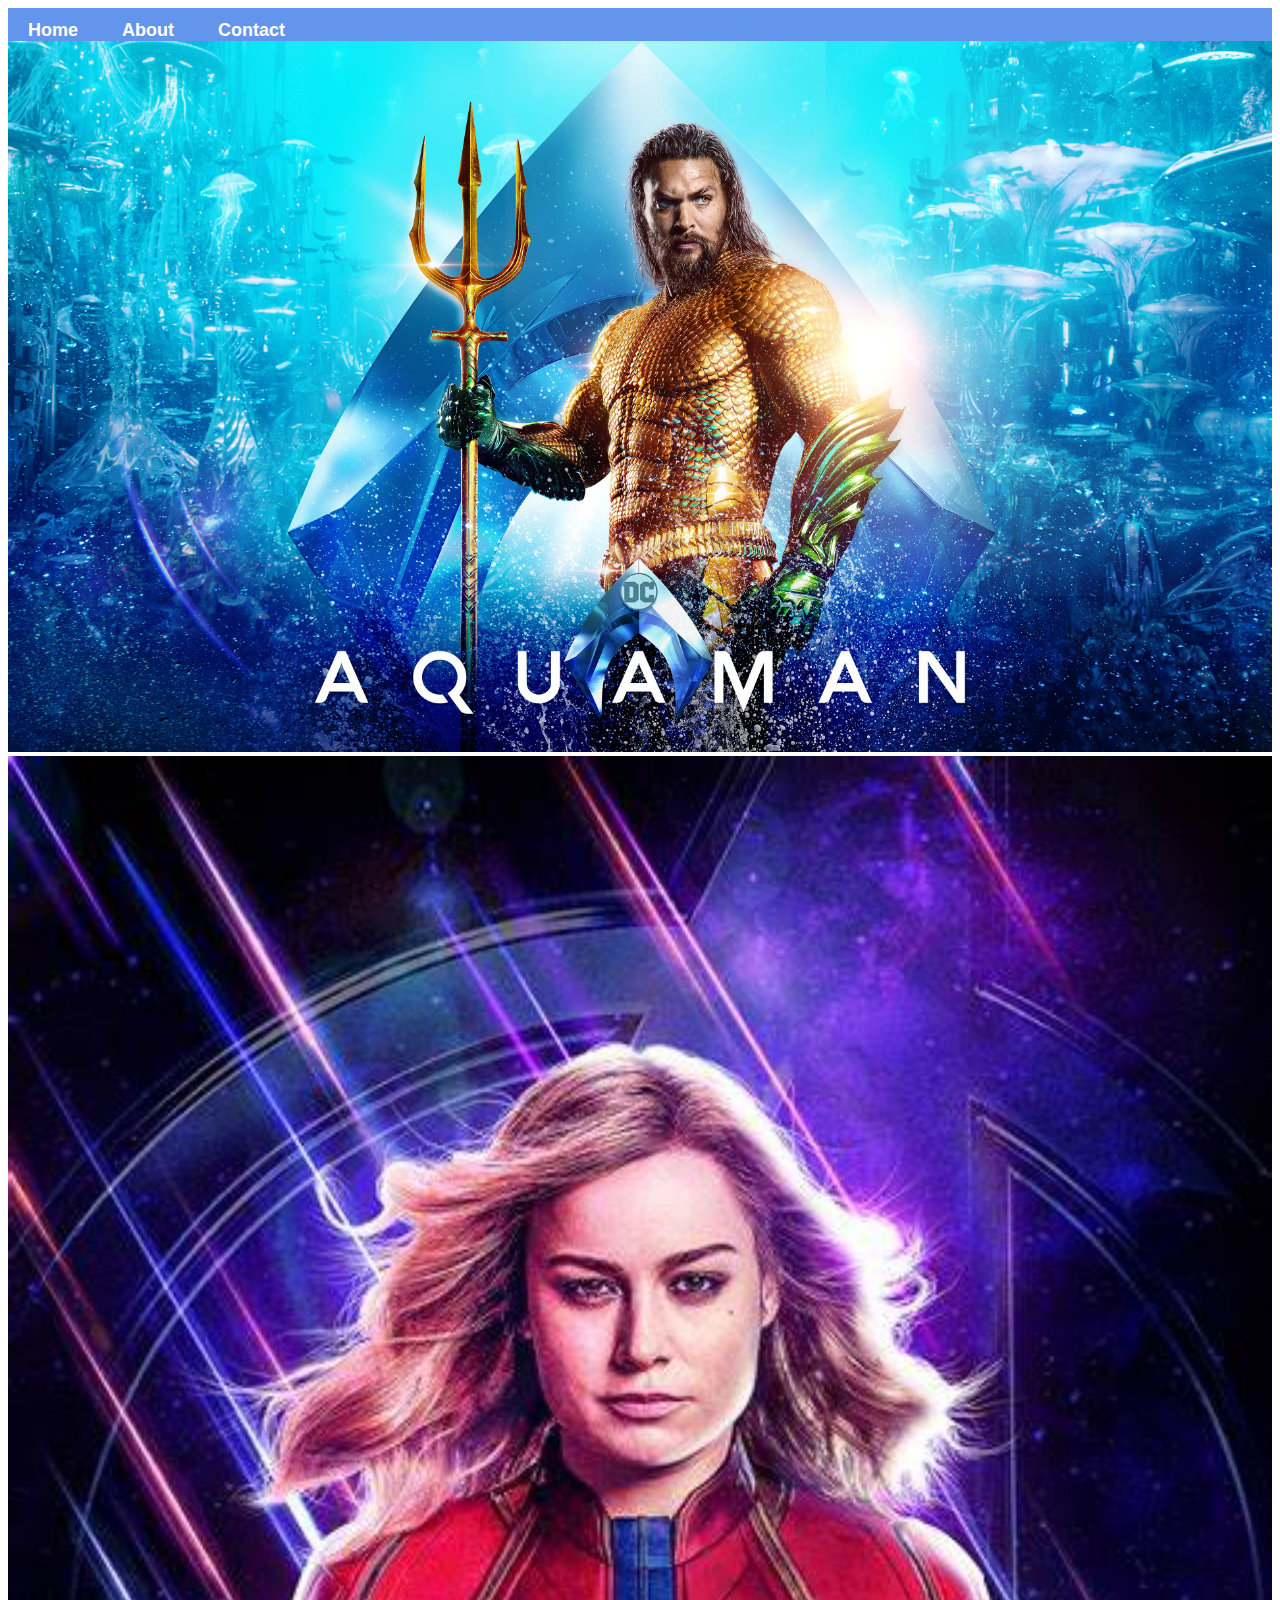
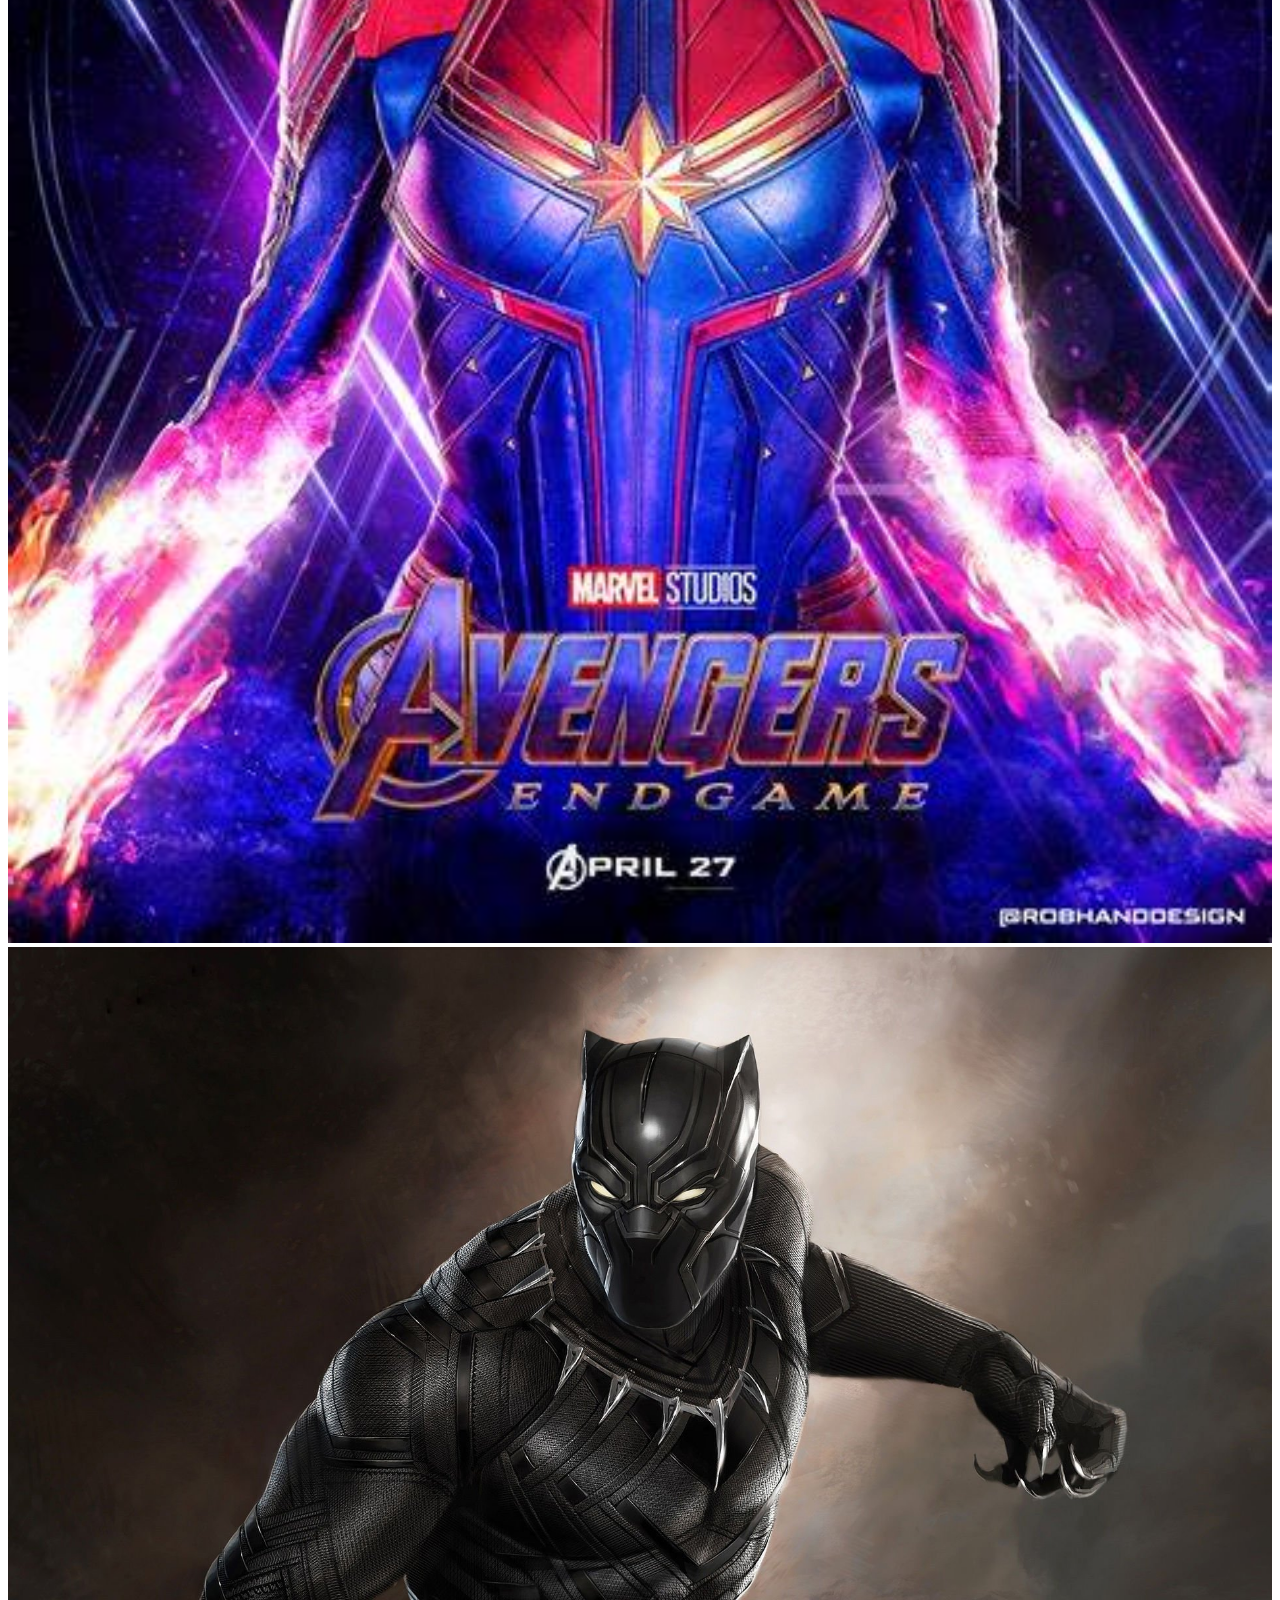
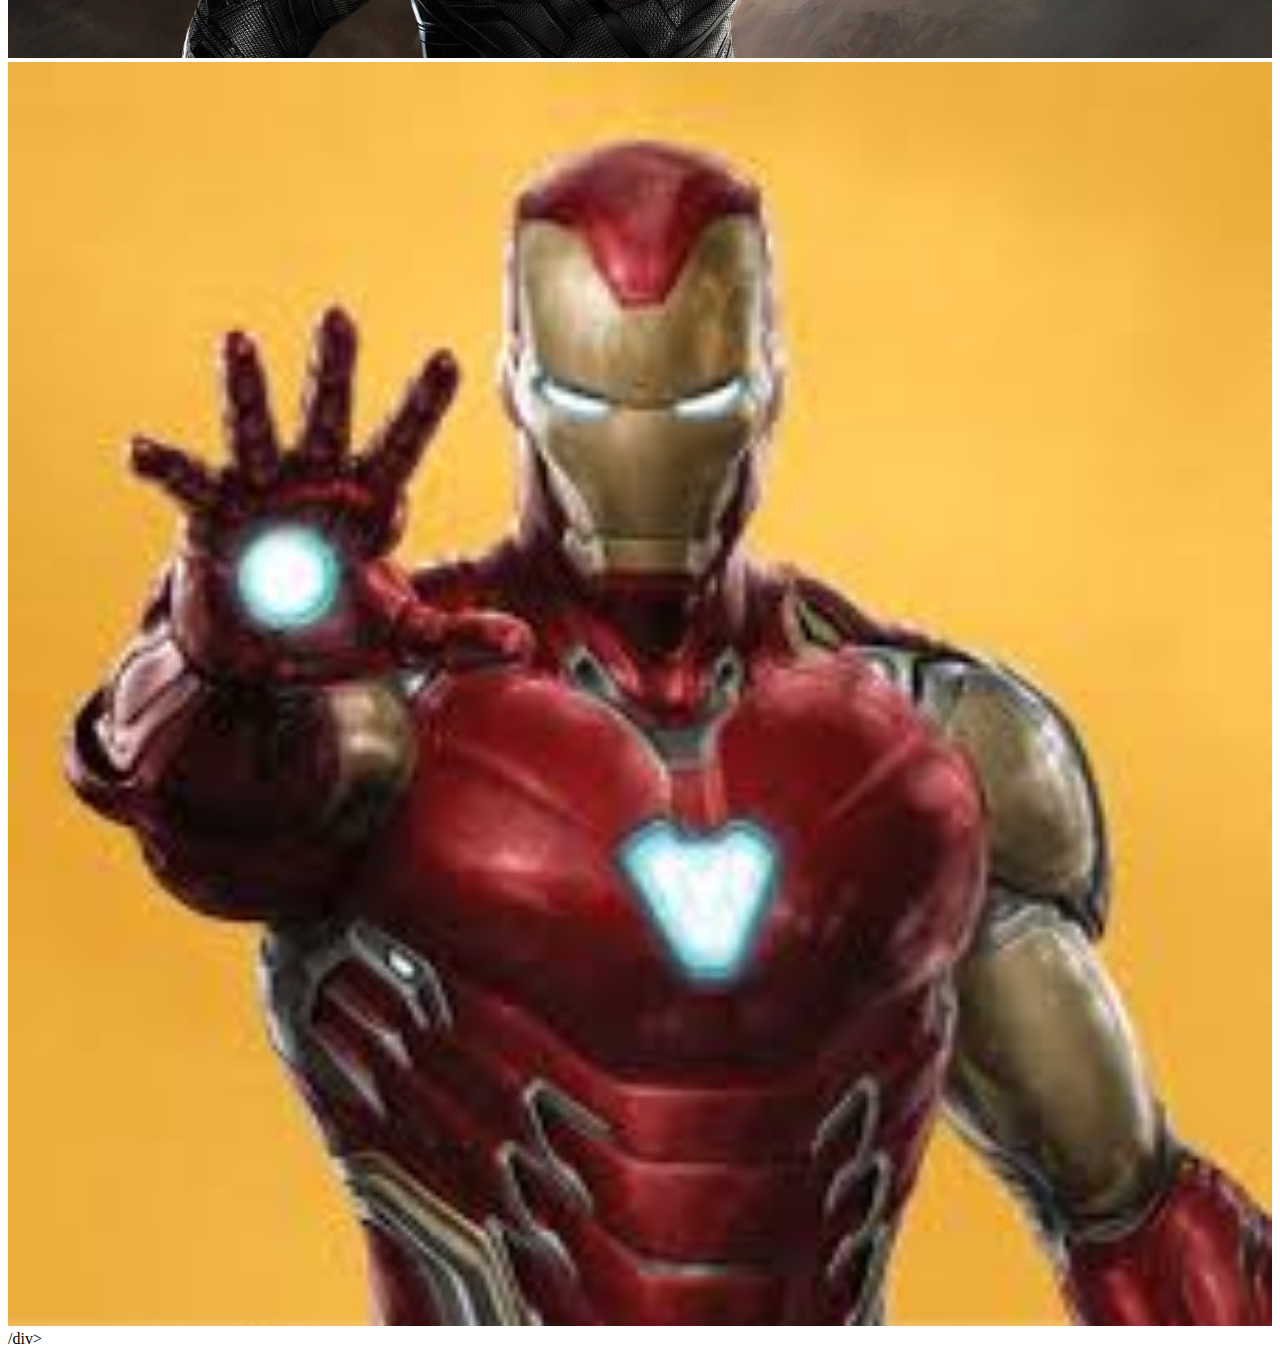
<file: index.html>
<!DOCTYPE html>
<html>

<head>
    <link rel="stylesheet" href="style.css">
</head>
<body>
    <div class="gallery">
        <div id="menu">
            <a href=>Home</a>
            <a href="about.html">About</a>
            <a href="contact.html">Contact</a>
        </div>
        <a href="avenger-1.html"> <img src="images/aquaman.jpg" /></a>
        <a href="avenger-2.html"> <img src="images/avenger.jpg" /></a>
        <a href="avenger-3.html"> <img src="images/black-panther-movie.jpg" /></a>
        <a href="avenger-4.html"> <img src="images/iron man.jpg" /></a>
        <a href="avenger-5.html"> <images/lord ring.jpg" /></a>
        <a href="avenger-6.html"> <images/avenger2.jpg" /></a>
        /div>
</body>

</html>
</file>
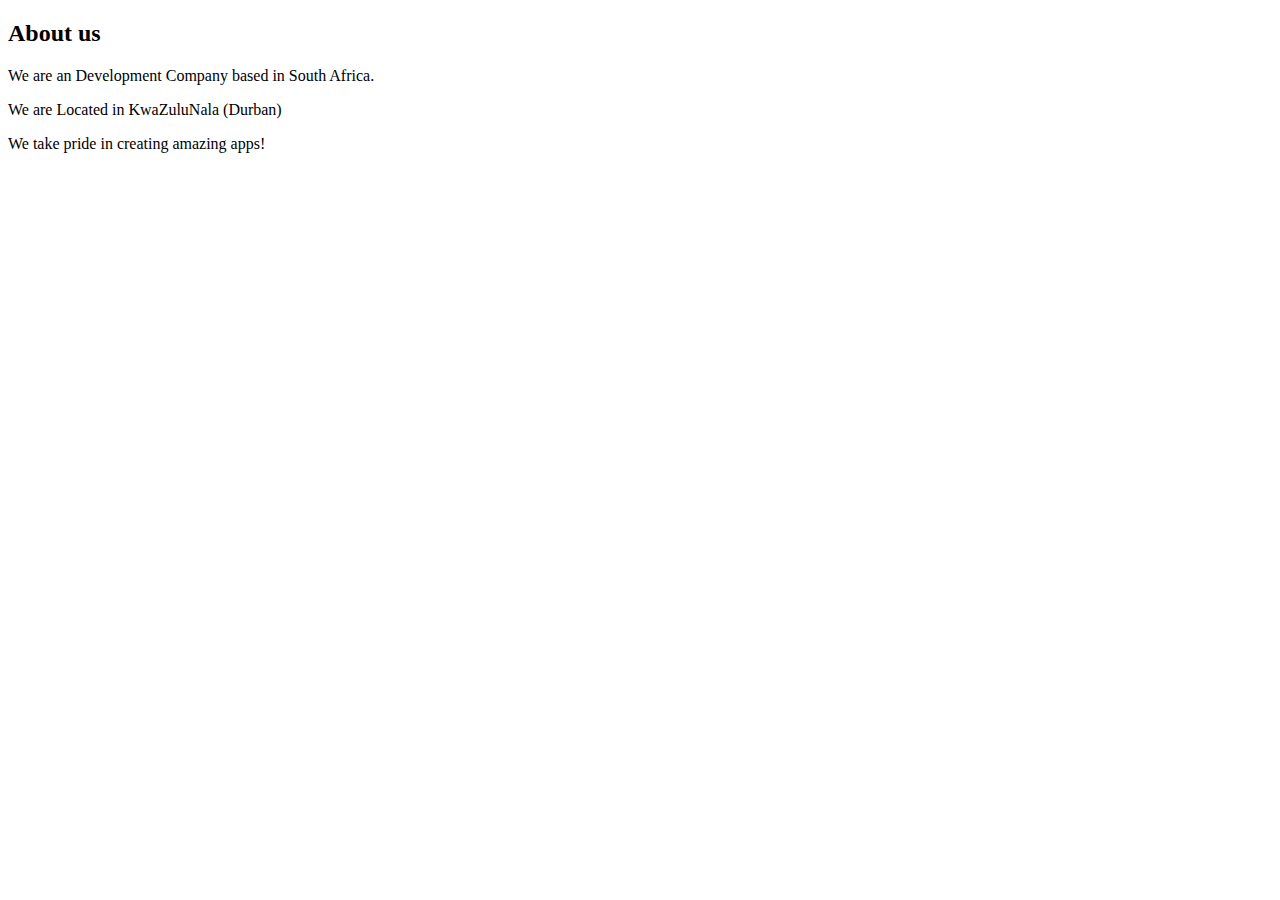
<file: about.html>
<!DOCTYPE html>
<html>
    <head>
        <link rel="stylesheet" href="style.css">
    </head>
    <body>
        <h2>About us</h2>
        <p>We are an Development Company based in South Africa.</p>
        <p>We are Located in KwaZuluNala (Durban)</p>
        <p>We take pride in creating amazing apps!</p>
    </body>
</html>
</file>
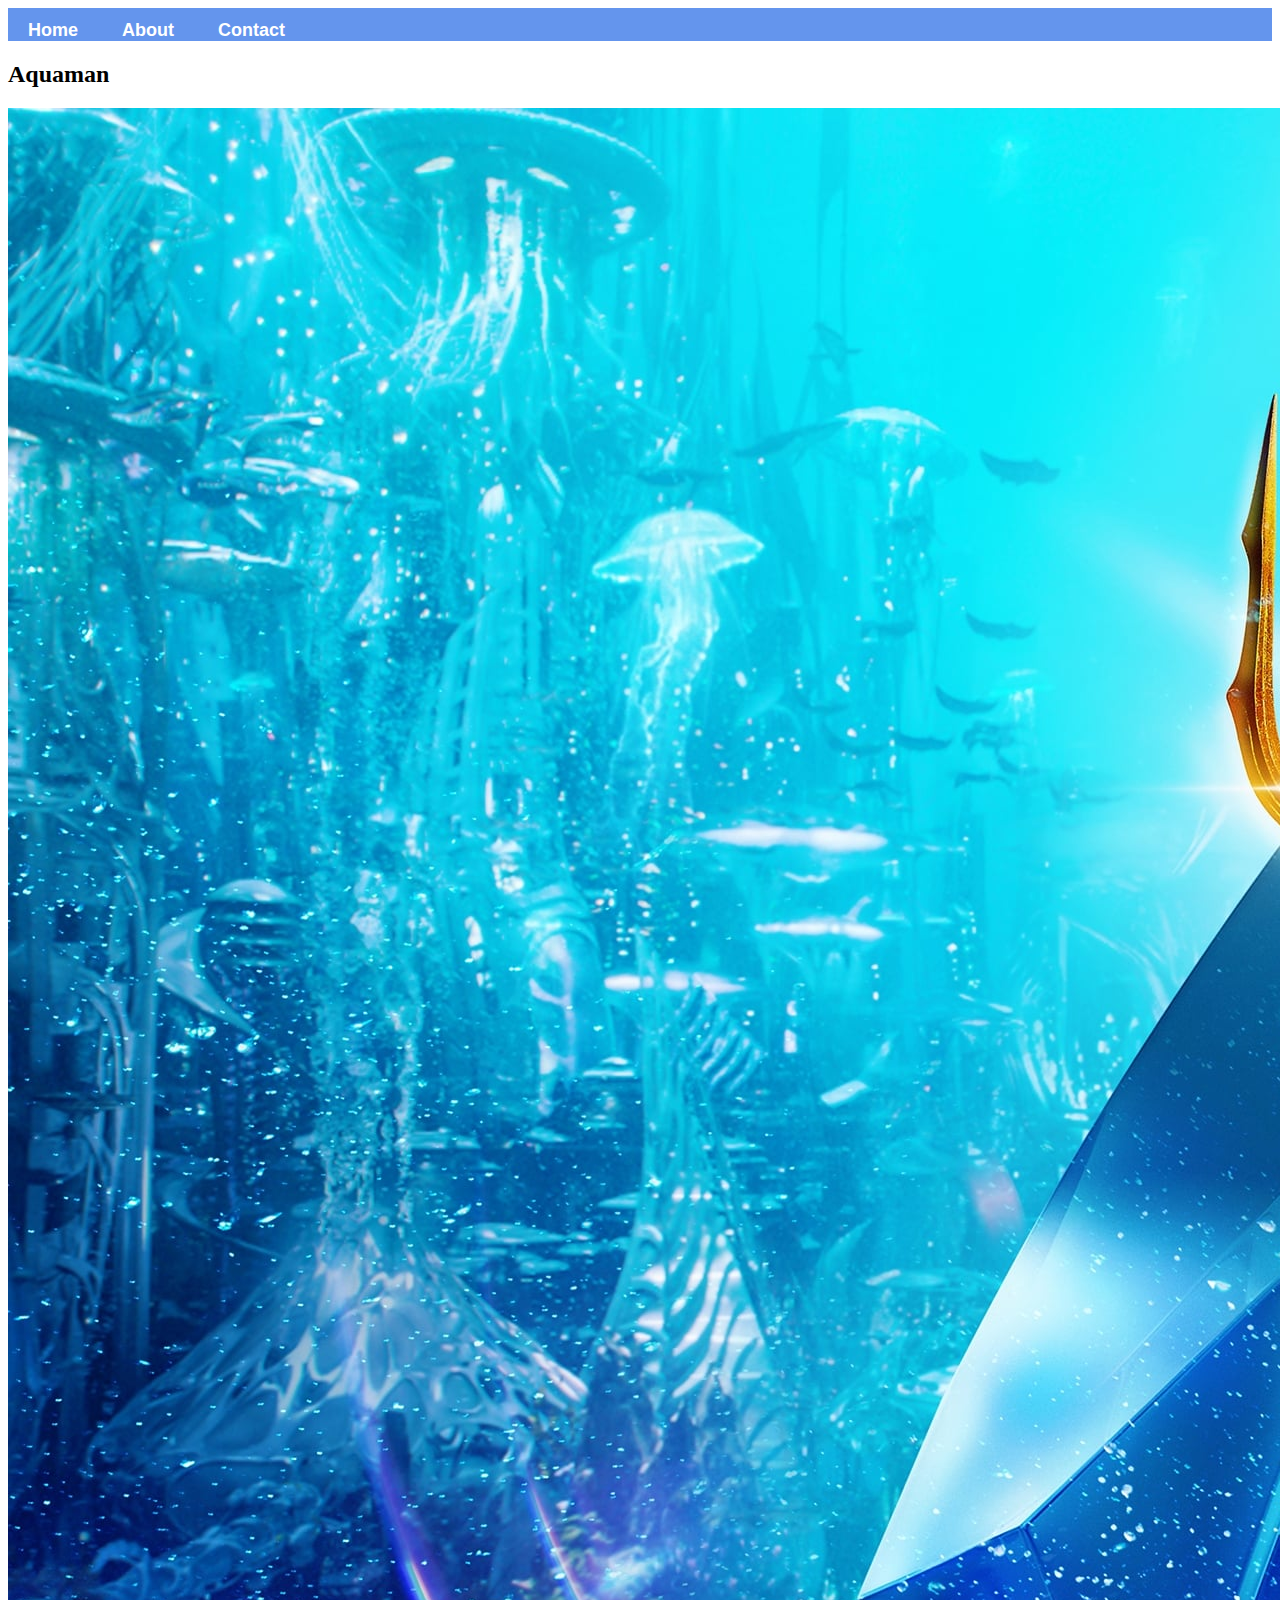
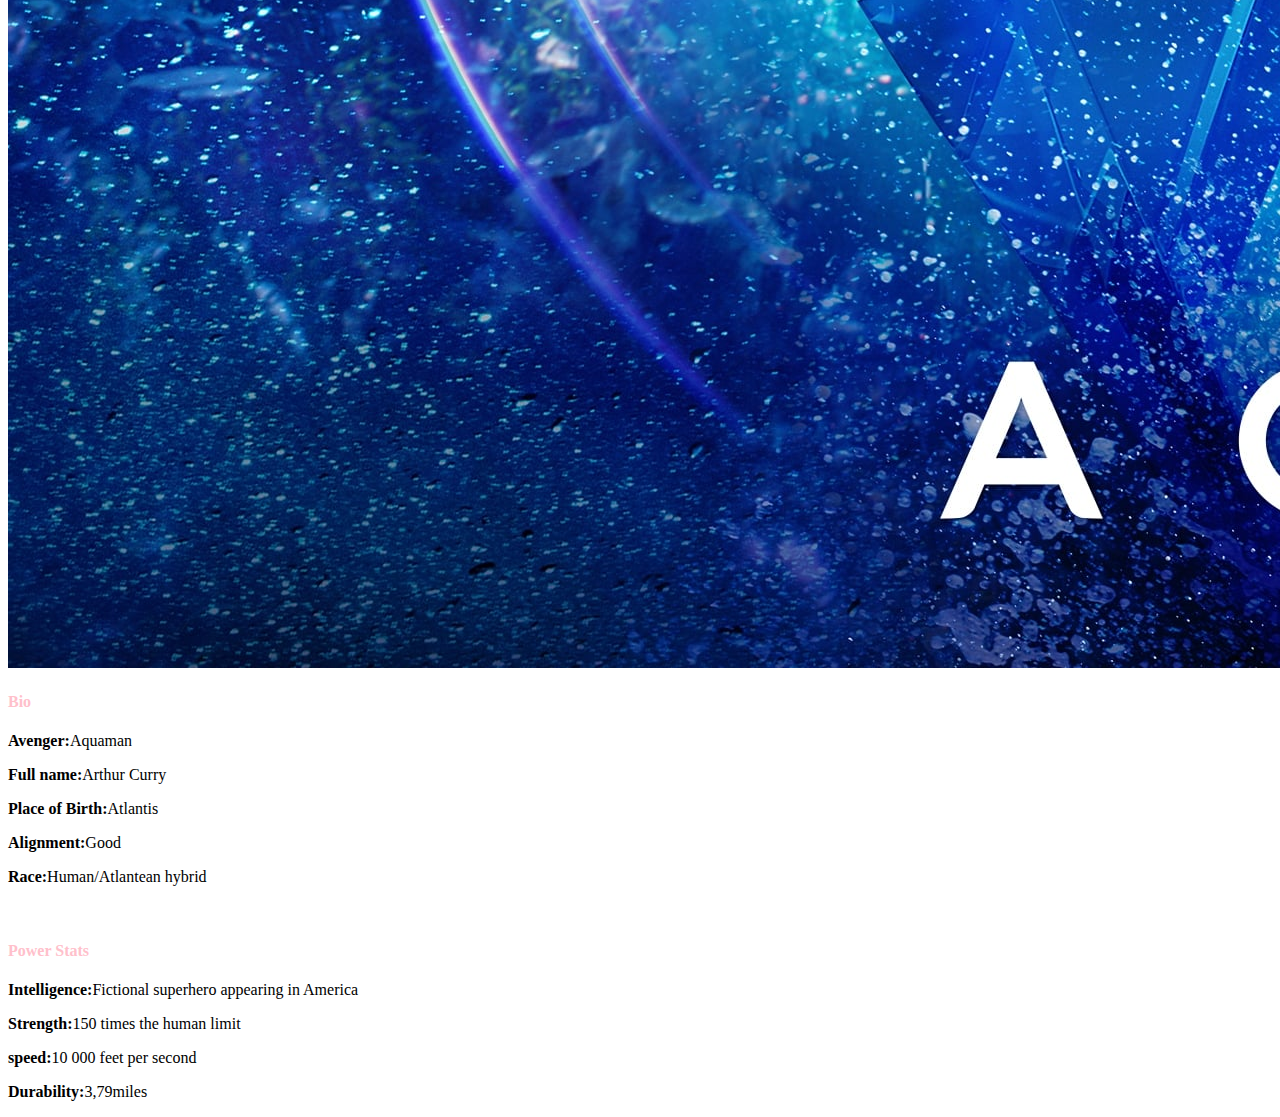
<file: avenger-1.html>
<!DOCTYPE html>
<html>
    <head>
        <link rel="stylesheet" href="style.css">
    </head>
    <body>
        <div class="gallery">
            <div id="menu">
                <a href="#">Home</a>
                <a href="about.html">About</a>
                <a href="contact.html">Contact</a>
            </div>

        <h2>Aquaman</h2>
        </div class="gallery">
       <a href="avenger-1.html"> <img src="images/aquaman.jpg" /></a>
        <h4>Bio</h4>
        <p><b>Avenger:</b>Aquaman</p>
        <p><b>Full name:</b>Arthur Curry</p>
        <p><b>Place of Birth:</b>Atlantis</p>
        <p><b>Alignment:</b>Good</p>
        <p><b>Race:</b>Human/Atlantean hybrid</p>
        <br/>
        <h4>Power Stats</h4>
        <p><b>Intelligence:</b>Fictional superhero appearing in America</p>
        <p><b>Strength:</b>150 times the human limit</p>
        <p><b>speed:</b>10 000 feet per second</p>
        <p><b>Durability:</b>3,79miles</p>
    </body>
</html>
</file>
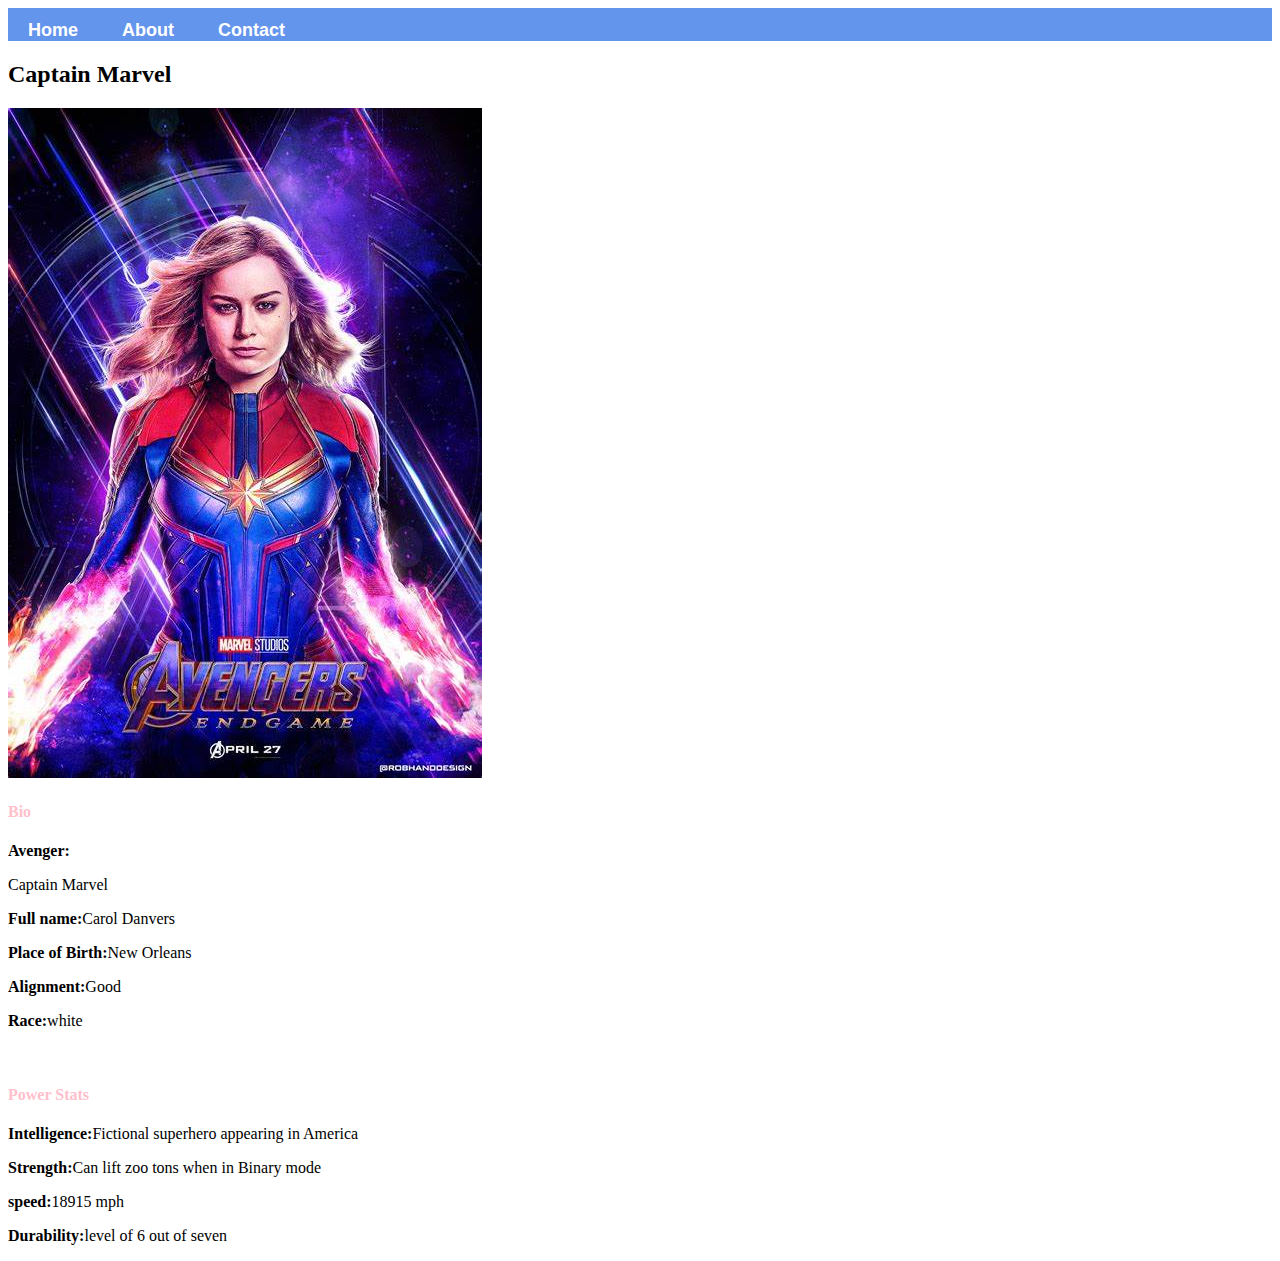
<file: avenger-2.html>
<!DOCTYPE html>
<html>
    <head>
        <link rel="stylesheet" href="style.css">
    </head>
    <body>
        <div class="gallery">
            <div id="menu">
                <a href="#">Home</a>
                <a href="about.html">About</a>
                <a href="contact.html">Contact</a>
            </div>
        <h2>Captain Marvel</h2>
        </div class="gallery">
       <a href="avenger-2.html"> <img src="images/avenger.jpg" /></a>
        <h4>Bio</h4>
        <p><b>Avenger:</b></p>Captain Marvel
        <p><b>Full name:</b>Carol Danvers</p>
        <p><b>Place of Birth:</b>New Orleans</p>
        <p><b>Alignment:</b>Good</p>
        <p><b>Race:</b>white</p>
        <br/>
        <h4>Power Stats</h4>
        <p><b>Intelligence:</b>Fictional superhero appearing in America</p>
        <p><b>Strength:</b>Can lift zoo tons when in Binary mode</p>
        <p><b>speed:</b>18915 mph</p>
        <p><b>Durability:</b>level of 6 out of seven</p>
    </body>
</html>
</file>
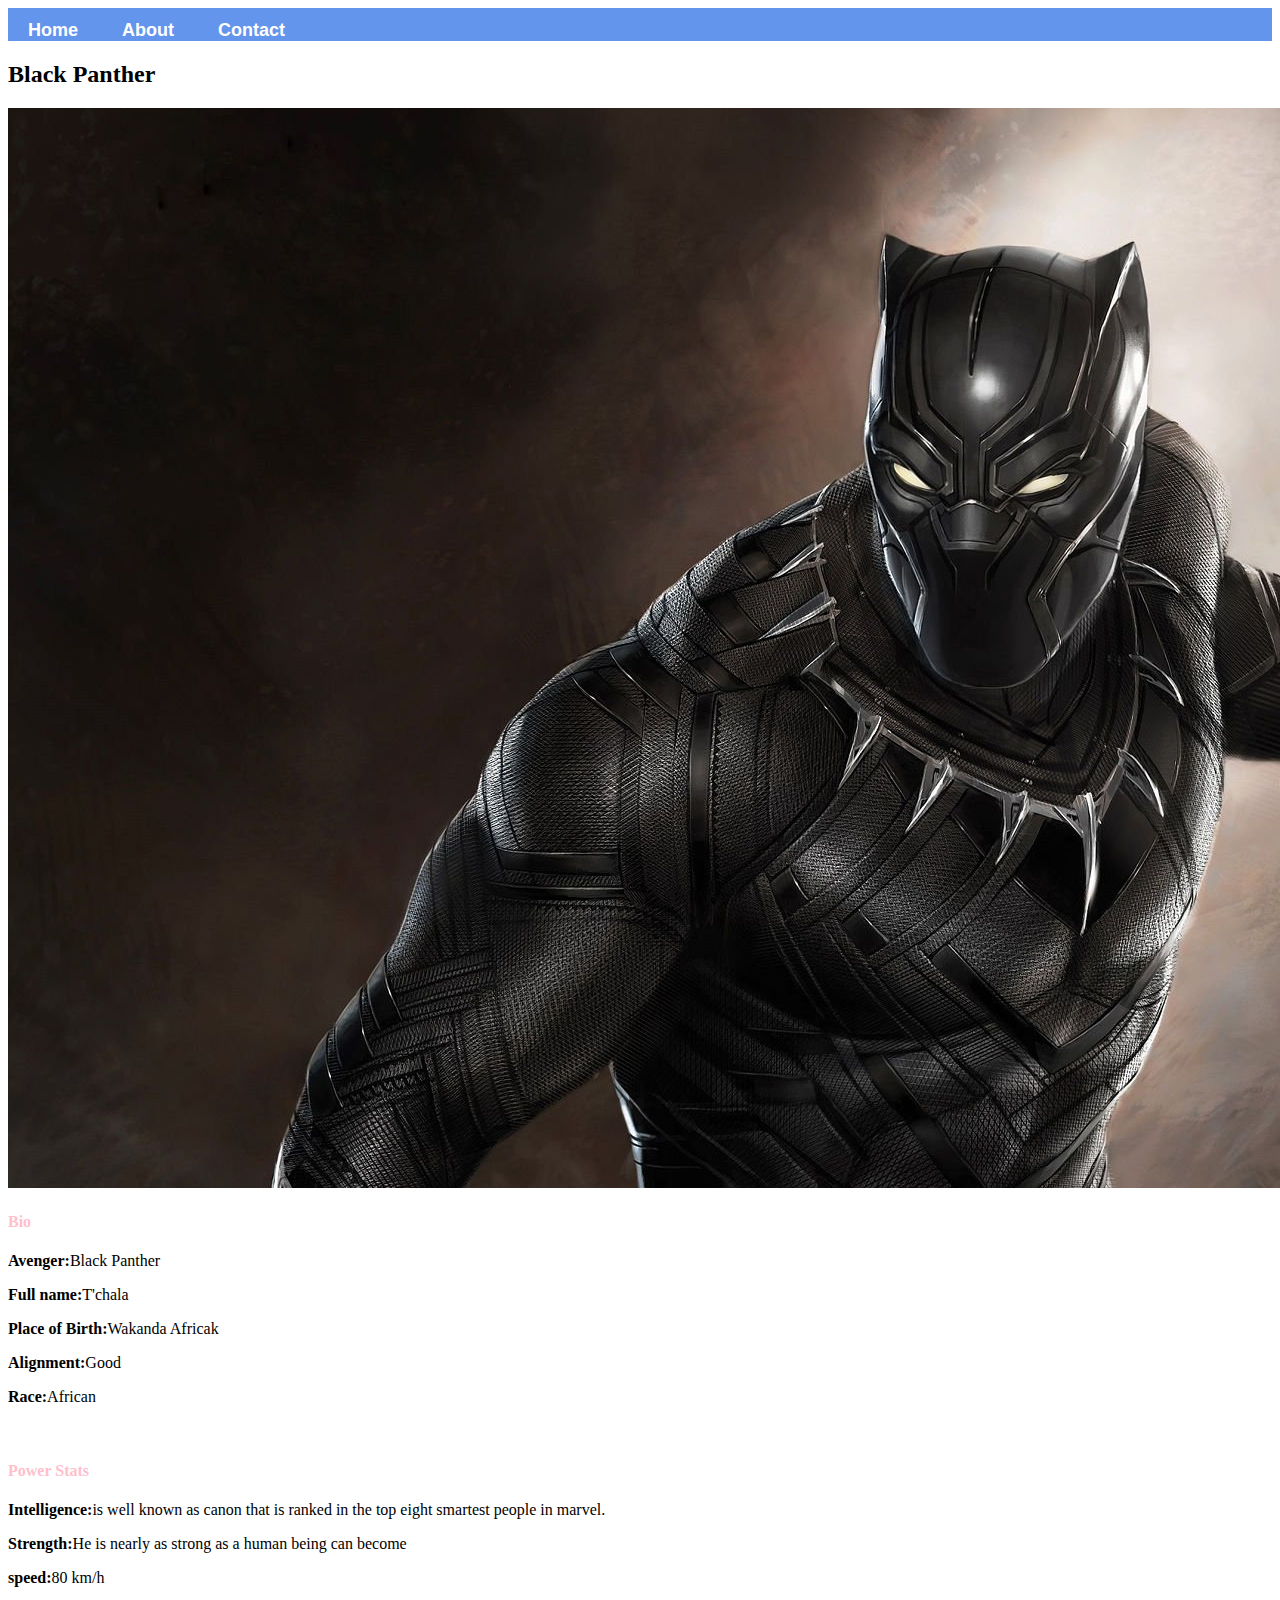
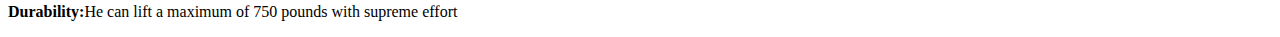
<file: avenger-4.html>
<!DOCTYPE html>
<html>
    <head>
        <link rel="stylesheet" href="style.css">
    </head>
    <body>
        <div class="gallery">
            <div id="menu">
                <a href="#">Home</a>
                <a href="about.html">About</a>
                <a href="contact.html">Contact</a>
            </div>
        <h2>Black Panther</h2>
        </div class="gallery">
       <a href="avenger-4.html"> <img src="images/black-panther-movie.jpg" /></a>
        <h4>Bio</h4>
        <p><b>Avenger:</b>Black Panther</p>
        <p><b>Full name:</b>T'chala</p>
        <p><b>Place of Birth:</b>Wakanda Africak</p>
        <p><b>Alignment:</b>Good</p>
        <p><b>Race:</b>African</p>
        <br/>
        <h4>Power Stats</h4>
        <p><b>Intelligence:</b>is well known as canon that is ranked in the top eight smartest people in marvel.</p>
        <p><b>Strength:</b>He is nearly as strong as a human being can become </p>
        <p><b>speed:</b>80 km/h</p>
        <p><b>Durability:</b>He can lift a maximum of 750 pounds with supreme effort</p>
    </body>
</html>
</file>
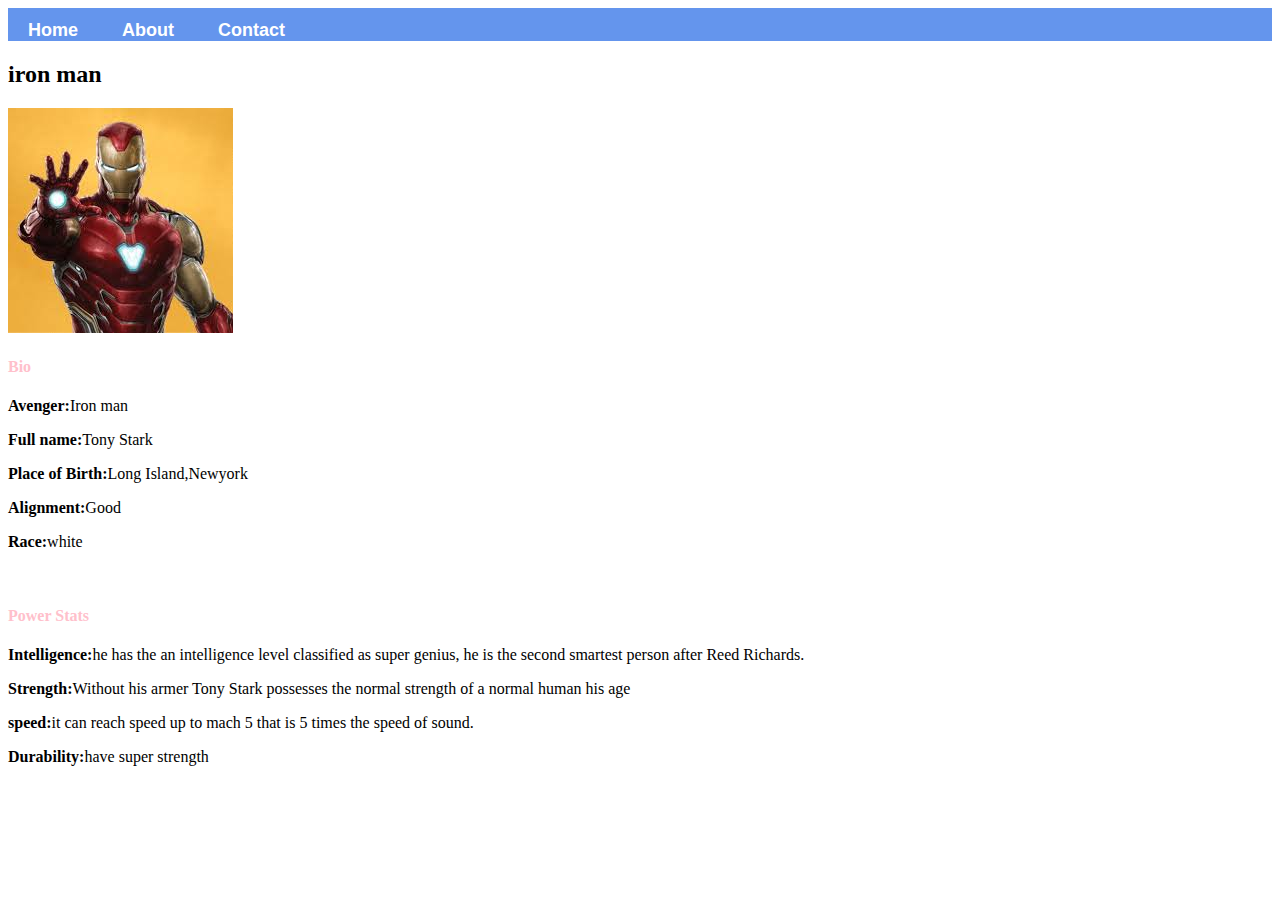
<file: avenger-5.html>
<!DOCTYPE html>
<html>
    <head>
        <link rel="stylesheet" href="style.css">
    </head>
    <body>
        <div class="gallery">
            <div id="menu">
                <a href="#">Home</a>
                <a href="about.html">About</a>
                <a href="contact.html">Contact</a>
            </div>
        <h2>iron man</h2>
        </div class="gallery">
       <a href="avenger-5.html"> <img src="images/iron man.jpg" /></a>
        <h4>Bio</h4>
        <p><b>Avenger:</b>Iron man</p>
        <p><b>Full name:</b>Tony Stark</p>
        <p><b>Place of Birth:</b>Long Island,Newyork</p>
        <p><b>Alignment:</b>Good</p>
        <p><b>Race:</b>white</p>
        <br/>
        <h4>Power Stats</h4>
        <p><b>Intelligence:</b>he has the an intelligence level classified as super genius, he is the second smartest person after Reed Richards.</p>
        <p><b>Strength:</b>Without his armer Tony Stark possesses the normal strength of a normal human his age</p>
        <p><b>speed:</b>it can reach speed up to mach 5 that is 5 times the speed of sound.</p>
        <p><b>Durability:</b>have super strength</p>
    </body>
</html>
</file>
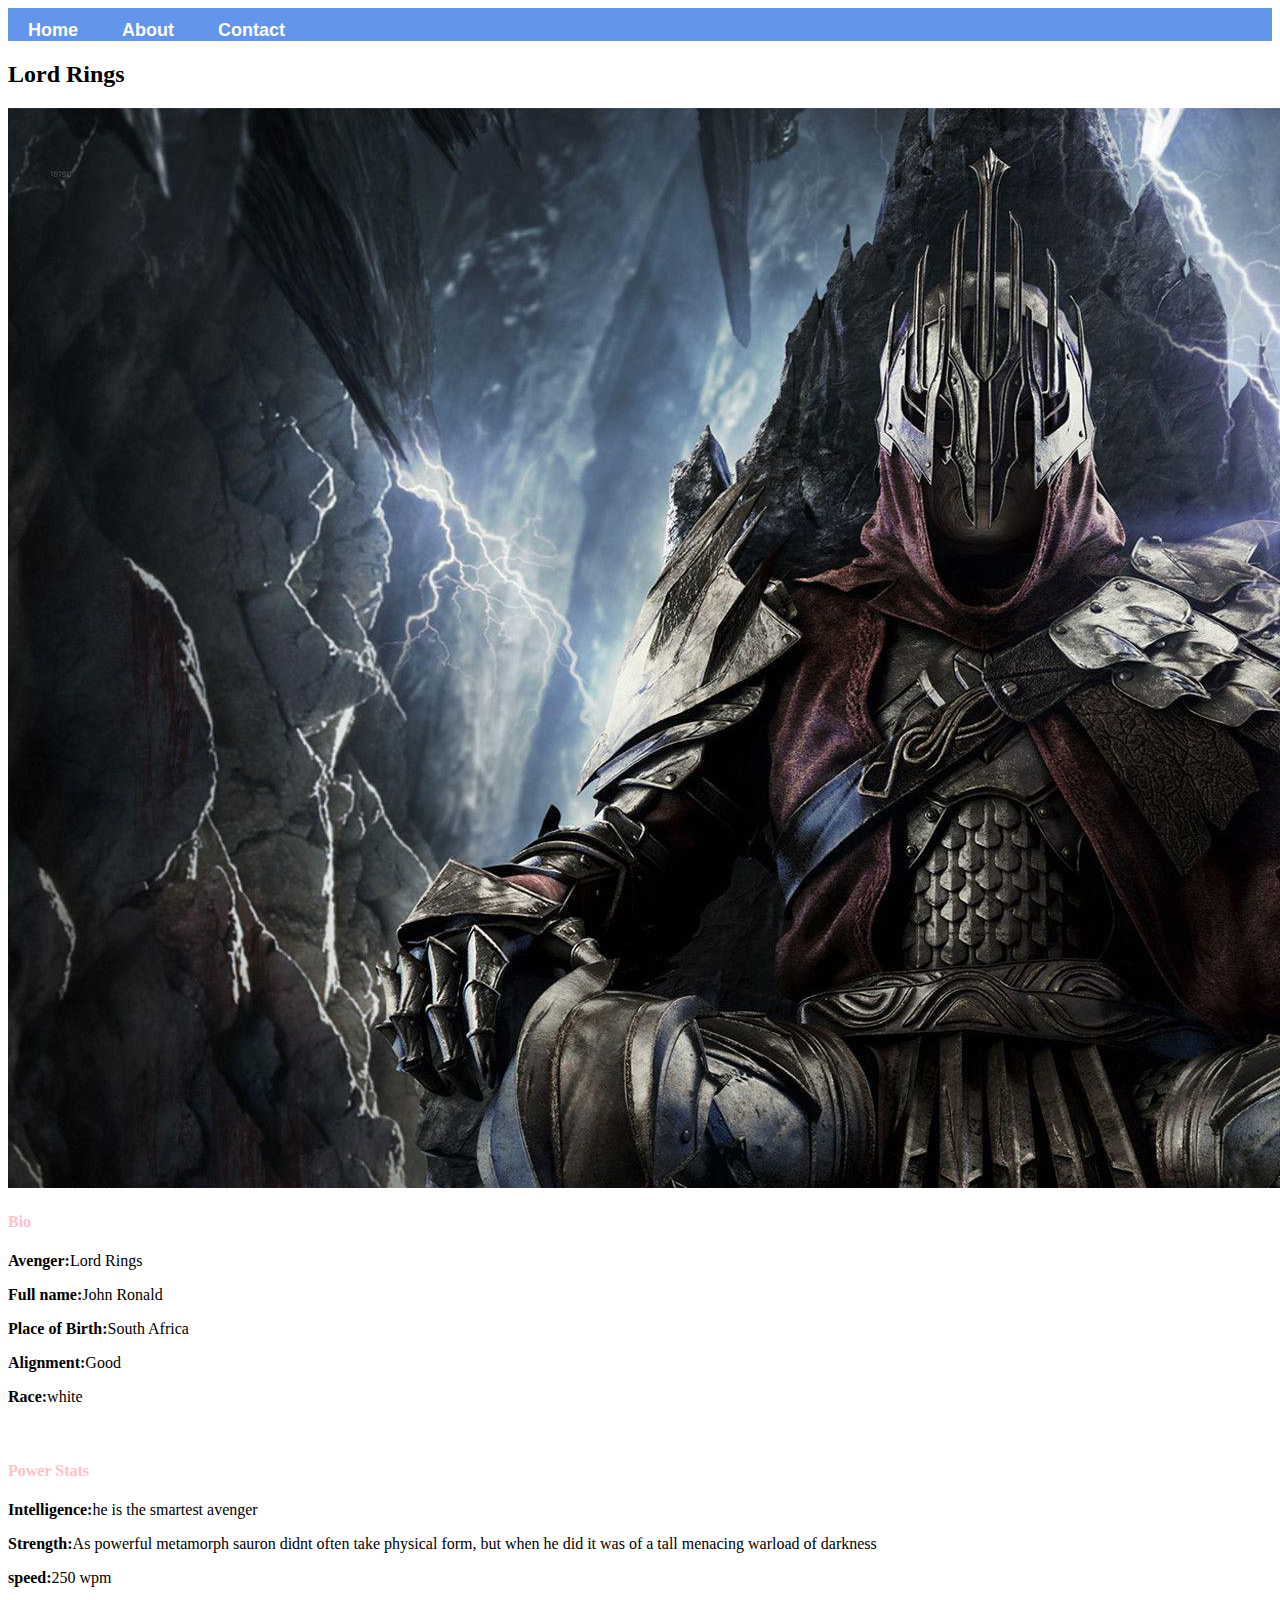
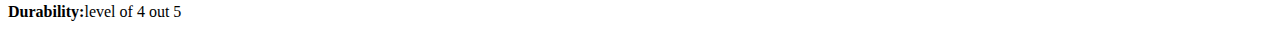
<file: avenger-6.html>
<!DOCTYPE html>
<html>
    <head>
        <link rel="stylesheet" href="style.css">
    </head>
    <body>
        <div class="gallery">
            <div id="menu">
                <a href="#">Home</a>
                <a href="about.html">About</a>
                <a href="contact.html">Contact</a>
            </div>
        <h2>Lord Rings</h2>
        </div class="gallery">
       <a href="avenger-6.html"><img src="images/lord ring.jpg" /></a> 
        <h4>Bio</h4>
        <p><b>Avenger:</b>Lord Rings</p>
        <p><b>Full name:</b>John Ronald</p>
        <p><b>Place of Birth:</b>South Africa</p>
        <p><b>Alignment:</b>Good</p>
        <p><b>Race:</b>white</p>
        <br/>
        <h4>Power Stats</h4>
        <p><b>Intelligence:</b>he is the smartest avenger</p>
        <p><b>Strength:</b>As powerful metamorph sauron didnt often take physical form, but when he did it was of a tall menacing warload of darkness</p>
        <p><b>speed:</b>250 wpm</p>
        <p><b>Durability:</b>level of 4 out 5</p>
    </body>
</html>
</file>
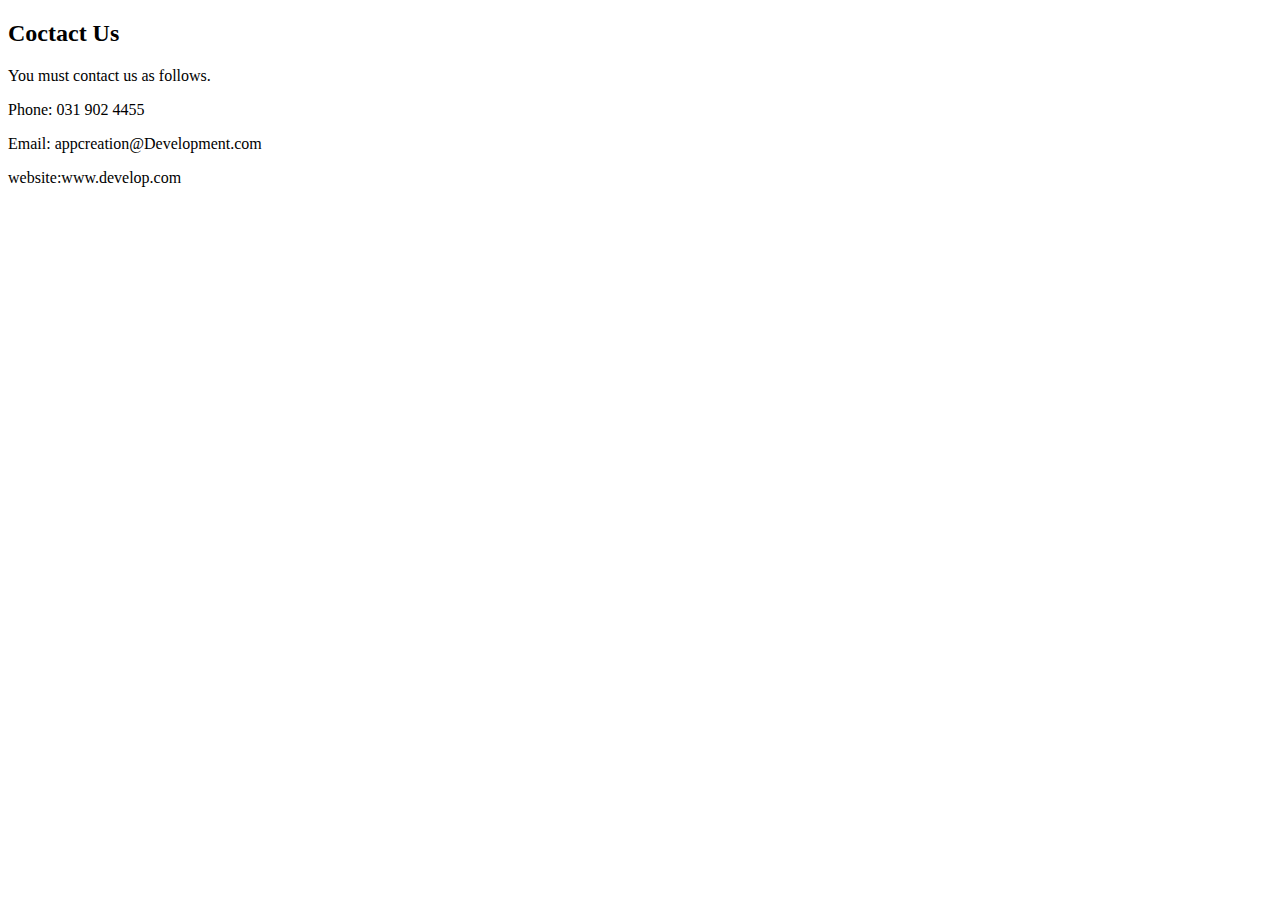
<file: contact.html>
<!DOCTYPE html>
<html>
    <head>
        <link rel="stylesheet" href="style.css">
    </head>
    <body>
        <h2>Coctact Us</h2>
        <p>You must contact us as follows.</p>
        <p>Phone: 031 902 4455</p>
        <p>Email: appcreation@Development.com</p>
        <p>website:www.develop.com</p>
    </body>
</html>
</file>
<file: style.css>
.gallery img{
    width: 100%
}
h4{
    color: pink;
}


#menu{
    width:100%
    height:40px;
    background-color: cornflowerblue;
    padding-top: 12px;
}

#menu a{
    color:#ffffff;
    font-family: Helvetica,sans-serif;
    font-size: 18px;
    text-decoration: none;
    font-weight: 800;

    padding-left: 20px;
    padding-right: 20px;
}

#menu a:hover{
    color: #5077bd;
}
</file>
